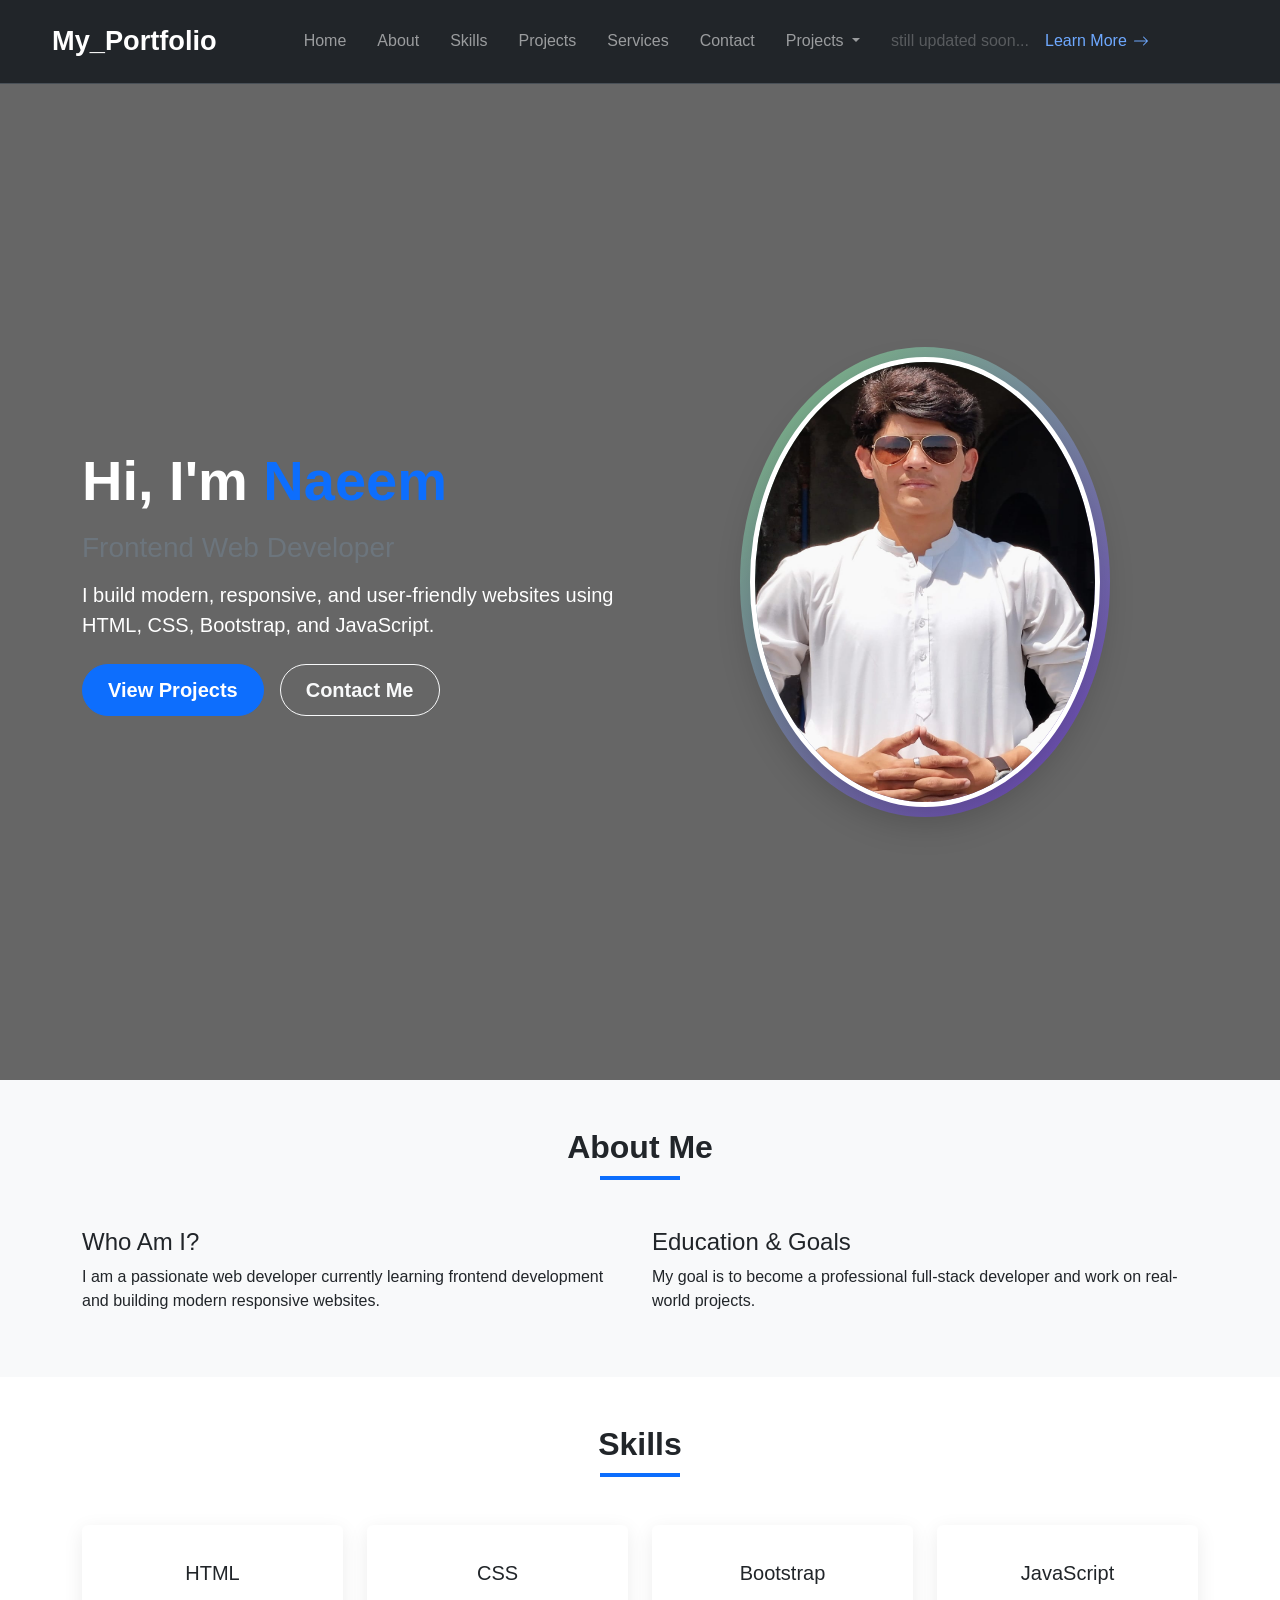
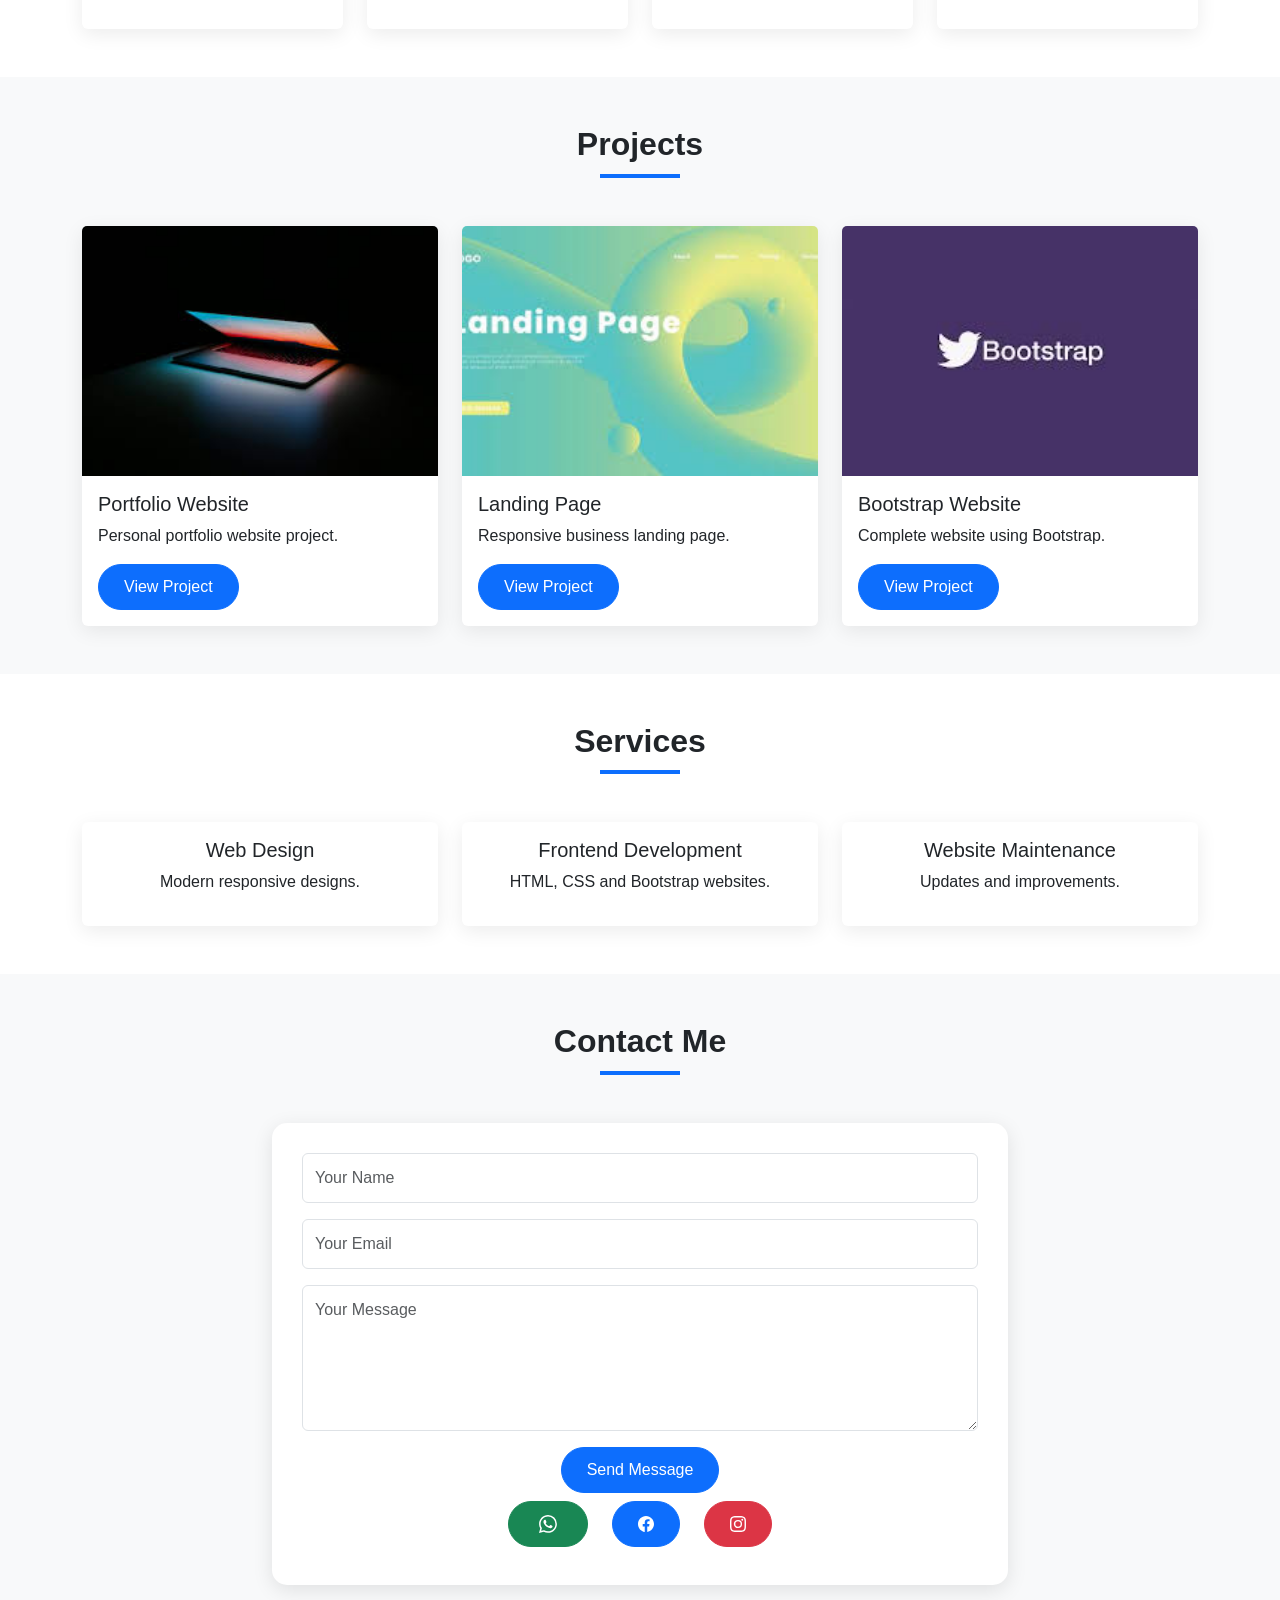
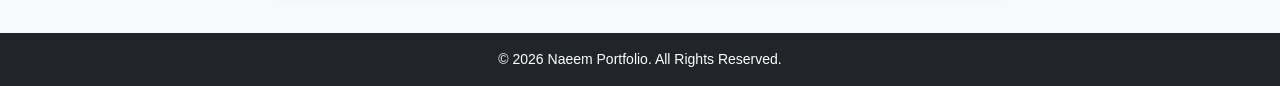
<file: index.html>
<!DOCTYPE html>
<html lang="en">

<head>
    <meta charset="UTF-8">
    <meta name="viewport" content="width=device-width, initial-scale=1.0">
    <title>Naeem Portfolio</title>

    <!-- Bootstrap CSS -->
    <link href="https://cdn.jsdelivr.net/npm/bootstrap@5.3.7/dist/css/bootstrap.min.css" rel="stylesheet">

    <!-- Google Font -->
    <link href="https://fonts.googleapis.com/css2?family=Poppins:wght@300;400;500;600;700&display=swap">

    <link rel="stylesheet" href="./css/style.css">

</head>

<body>
    <nav class="navbar p-3 bg-dark navbar-expand-lg border-bottom border-body sticky-top" data-bs-theme="dark">
        <div class="container-fluid">
            <a class="navbar-brand px-4" href="#">My_Portfolio</a>
            <button class="navbar-toggler" type="button" data-bs-toggle="collapse"
                data-bs-target="#navbarSupportedContent" aria-controls="navbarSupportedContent" aria-expanded="false"
                aria-label="Toggle navigation">
                <span class="navbar-toggler-icon"></span>
            </button>
            <div class="collapse navbar-collapse px-4" id="navbarSupportedContent">
                <ul class="navbar-nav me-auto mb-2 mb-lg-0">
                    <li class="nav-item"><a class="nav-link" href="#home">Home</a></li>
                    <li class="nav-item"><a class="nav-link" href="#about">About</a></li>
                    <li class="nav-item"><a class="nav-link" href="#skills">Skills</a></li>
                    <li class="nav-item"><a class="nav-link" href="#projects">Projects</a></li>
                    <li class="nav-item"><a class="nav-link" href="#services">Services</a></li>
                    <li class="nav-item"><a class="nav-link" href="#contact">Contact</a></li>
                    <li class="nav-item dropdown">
                        <a class="nav-link dropdown-toggle" href="#" role="button" data-bs-toggle="dropdown"
                            aria-expanded="false">
                            Projects
                        </a>
                        <ul class="dropdown-menu">
                            <li><a class="px-4 fs-6 icon-link icon-link-hover"
                                    style="--bs-link-hover-color-rgb: 25, 135, 84; text-decoration: none;"
                                    href="#home">Project 1</a></li>
                            <li><a class="px-4 fs-6 icon-link icon-link-hover"
                                    style="--bs-link-hover-color-rgb: 25, 135, 84; text-decoration: none;"
                                    href="#home">Project 2</a></li>
                            <li><a class="px-4 fs-6 icon-link icon-link-hover"
                                    style="--bs-link-hover-color-rgb: 25, 135, 84; text-decoration: none;"
                                    href="#home">Project 3</a></li>
                            <li><a class="px-4 fs-6 icon-link icon-link-hover"
                                    style="--bs-link-hover-color-rgb: 25, 135, 84; text-decoration: none;"
                                    href="#home">Project 4</a></li>
                        </ul>
                    </li>
                    <li class="nav-item">
                        <a class="nav-link disabled" aria-disabled="true">still updated soon...</a>
                    </li>
                    <li>
                        <a class="p-2 icon-link icon-link-hover"
                            style="--bs-link-hover-color-rgb: 25, 135, 84; text-decoration: none;" href="#">
                            Learn More
                            <svg xmlns="http://www.w3.org/2000/svg" class="bi" viewBox="0 0 16 16" aria-hidden="true">
                                <path
                                    d="M1 8a.5.5 0 0 1 .5-.5h11.793l-3.147-3.146a.5.5 0 0 1 .708-.708l4 4a.5.5 0 0 1 0 .708l-4 4a.5.5 0 0 1-.708-.708L13.293 8.5H1.5A.5.5 0 0 1 1 8z" />
                            </svg>
                        </a>
                    </li>
                </ul>
            </div>
        </div>
    </nav>

    <main>
        <!-- home -->
        <section id="home" class="py-5">
            <div class="container">
                <div class="row align-items-center min-vh-100">

                    <!-- Left Content -->
                    <div class="col-lg-6 text-center text-lg-start">

                        <h1 class="display-3 fw-bold mb-3">
                            Hi, I'm <span class="text-primary">Naeem</span>
                        </h1>

                        <h3 class="text-secondary mb-3">
                            Frontend Web Developer
                        </h3>

                        <p class="lead mb-4">
                            I build modern, responsive, and user-friendly websites using
                            HTML, CSS, Bootstrap, and JavaScript.
                        </p>

                        <div class="d-flex gap-3 justify-content-center justify-content-lg-start">
                            <a href="#projects" class="btn btn-primary fw-semibold btn-lg">
                                View Projects
                            </a>

                            <a href="#contact" class="btn btn-outline-light fw-semibold btn-lg">
                                Contact Me
                            </a>
                        </div>

                    </div>

                    <!-- Right Image -->
                    <div class="col-lg-6 text-center mt-5 mt-lg-0">
                        <div class="profile-img-wrapper">
                            <img src="./media/naeem.png" class="img-fluid profile-img" alt="Naeem Profile">
                        </div>
                    </div>

                </div>
            </div>
        </section>

        <!-- About -->
        <section id="about" class="py-5 bg-light">
            <div class="container">

                <h2 class="text-center mb-5">
                    About Me
                </h2>

                <div class="row">

                    <div class="col-lg-6">
                        <h4>Who Am I?</h4>

                        <p>
                            I am a passionate web developer currently
                            learning frontend development and building
                            modern responsive websites.
                        </p>
                    </div>

                    <div class="col-lg-6">
                        <h4>Education & Goals</h4>

                        <p>
                            My goal is to become a professional
                            full-stack developer and work on real-world
                            projects.
                        </p>
                    </div>

                </div>
            </div>
        </section>

        <!-- Skills -->
        <section id="skills" class="py-5">
            <div class="container">

                <h2 class="text-center mb-5">
                    Skills
                </h2>

                <div class="row g-4">

                    <div class="col-md-3">
                        <div class="card text-center">
                            <div class="card-body">
                                <h5>HTML</h5>
                            </div>
                        </div>
                    </div>

                    <div class="col-md-3">
                        <div class="card text-center">
                            <div class="card-body">
                                <h5>CSS</h5>
                            </div>
                        </div>
                    </div>

                    <div class="col-md-3">
                        <div class="card text-center">
                            <div class="card-body">
                                <h5>Bootstrap</h5>
                            </div>
                        </div>
                    </div>

                    <div class="col-md-3">
                        <div class="card text-center">
                            <div class="card-body">
                                <h5>JavaScript</h5>
                            </div>
                        </div>
                    </div>

                </div>

            </div>
        </section>

        <!-- Projects -->
        <section id="projects" class="py-5 bg-light">
            <div class="container">

                <h2 class="text-center mb-5">
                    Projects
                </h2>

                <div class="row g-4">

                    <div class="col-lg-4">
                        <div class="card">
                            <img src="./media/image1.png" class="card-img-top">
                            <div class="card-body">
                                <h5 class="card-title">
                                    Portfolio Website
                                </h5>

                                <p class="card-text">
                                    Personal portfolio website project.
                                </p>

                                <a href="#" class="btn btn-primary">
                                    View Project
                                </a>
                            </div>
                        </div>
                    </div>

                    <div class="col-lg-4">
                        <div class="card">
                            <img src="./media/image2.png" class="card-img-top">
                            <div class="card-body">
                                <h5 class="card-title">
                                    Landing Page
                                </h5>

                                <p class="card-text">
                                    Responsive business landing page.
                                </p>

                                <a href="#" class="btn btn-primary">
                                    View Project
                                </a>
                            </div>
                        </div>
                    </div>

                    <div class="col-lg-4">
                        <div class="card">
                            <img src="./media/image.png" class="card-img-top">
                            <div class="card-body">
                                <h5 class="card-title">
                                    Bootstrap Website
                                </h5>

                                <p class="card-text">
                                    Complete website using Bootstrap.
                                </p>

                                <a href="#" class="btn btn-primary">
                                    View Project
                                </a>
                            </div>
                        </div>
                    </div>

                </div>

            </div>
        </section>

        <!-- Services -->
        <section id="services" class="py-5">
            <div class="container">

                <h2 class="text-center mb-5">
                    Services
                </h2>

                <div class="row g-4">

                    <div class="col-md-4">
                        <div class="card text-center">
                            <div class="card-body">
                                <h5>Web Design</h5>
                                <p>Modern responsive designs.</p>
                            </div>
                        </div>
                    </div>

                    <div class="col-md-4">
                        <div class="card text-center">
                            <div class="card-body">
                                <h5>Frontend Development</h5>
                                <p>HTML, CSS and Bootstrap websites.</p>
                            </div>
                        </div>
                    </div>

                    <div class="col-md-4">
                        <div class="card text-center">
                            <div class="card-body">
                                <h5>Website Maintenance</h5>
                                <p>Updates and improvements.</p>
                            </div>
                        </div>
                    </div>

                </div>

            </div>
        </section>

        <!-- Contact -->
        <section id="contact" class="py-5 bg-light">
            <div class="container">

                <h2 class="text-center mb-5">
                    Contact Me
                </h2>

                <div class="row justify-content-center">
                    <div class="col-lg-8">
                        <form>
                            <div class="mb-3">
                                <input type="text" class="form-control" placeholder="Your Name">
                            </div>

                            <div class="mb-3">
                                <input type="email" class="form-control" placeholder="Your Email">
                            </div>

                            <div class="mb-3">
                                <textarea class="form-control" rows="5" placeholder="Your Message"></textarea>
                            </div>

                            <!-- Send Button -->
                            <div class="mb-2 d-flex justify-content-center">
                                <button type="submit" class="btn btn-primary">
                                    Send Message
                                </button>
                            </div>

                            <div class="mb-2 d-flex justify-content-center gap-4">
                                <!-- WhatsApp Button -->
                                <a href="https://wa.me/923419908694" class="btn btn-success" target="_blank">
                                    <i class="bi bi-whatsapp"></i>
                                    <svg xmlns="http://www.w3.org/2000/svg" width="28" height="18" fill="currentColor"
                                        class="bi bi-whatsapp" viewBox="0 0 16 16">
                                        <path
                                            d="M13.601 2.326A7.85 7.85 0 0 0 7.994 0C3.627 0 .068 3.558.064 7.926c0 1.399.366 2.76 1.057 3.965L0 16l4.204-1.102a7.9 7.9 0 0 0 3.79.965h.004c4.368 0 7.926-3.558 7.93-7.93A7.9 7.9 0 0 0 13.6 2.326zM7.994 14.521a6.6 6.6 0 0 1-3.356-.92l-.24-.144-2.494.654.666-2.433-.156-.251a6.56 6.56 0 0 1-1.007-3.505c0-3.626 2.957-6.584 6.591-6.584a6.56 6.56 0 0 1 4.66 1.931 6.56 6.56 0 0 1 1.928 4.66c-.004 3.639-2.961 6.592-6.592 6.592m3.615-4.934c-.197-.099-1.17-.578-1.353-.646-.182-.065-.315-.099-.445.099-.133.197-.513.646-.627.775-.114.133-.232.148-.43.05-.197-.1-.836-.308-1.592-.985-.59-.525-.985-1.175-1.103-1.372-.114-.198-.011-.304.088-.403.087-.088.197-.232.296-.346.1-.114.133-.198.198-.33.065-.134.034-.248-.015-.347-.05-.099-.445-1.076-.612-1.47-.16-.389-.323-.335-.445-.34-.114-.007-.247-.007-.38-.007a.73.73 0 0 0-.529.247c-.182.198-.691.677-.691 1.654s.71 1.916.81 2.049c.098.133 1.394 2.132 3.383 2.992.47.205.84.326 1.129.418.475.152.904.129 1.246.08.38-.058 1.171-.48 1.338-.943.164-.464.164-.86.114-.943-.049-.084-.182-.133-.38-.232" />
                                    </svg>
                                </a>

                                <!-- Facebook Button -->
                                <a href="https://www.facebook.com/" class="btn btn-primary" target="_blank">
                                    <i class="bi bi-facebook"></i>
                                    <svg xmlns="http://www.w3.org/2000/svg" width="16" height="16" fill="currentColor"
                                        class="bi bi-facebook" viewBox="0 0 16 16">
                                        <path
                                            d="M16 8.049c0-4.446-3.582-8.05-8-8.05C3.58 0-.002 3.603-.002 8.05c0 4.017 2.926 7.347 6.75 7.951v-5.625h-2.03V8.05H6.75V6.275c0-2.017 1.195-3.131 3.022-3.131.876 0 1.791.157 1.791.157v1.98h-1.009c-.993 0-1.303.621-1.303 1.258v1.51h2.218l-.354 2.326H9.25V16c3.824-.604 6.75-3.934 6.75-7.951" />
                                    </svg>
                                </a>

                                <!-- Instagram Button -->
                                <a href="https://www.instagram.com/" class="btn btn-danger" target="_blank">
                                    <i class="bi bi-instagram"></i>
                                    <svg xmlns="http://www.w3.org/2000/svg" width="16" height="16" fill="currentColor"
                                        class="bi bi-instagram" viewBox="0 0 16 16">
                                        <path
                                            d="M8 0C5.829 0 5.556.01 4.703.048 3.85.088 3.269.222 2.76.42a3.9 3.9 0 0 0-1.417.923A3.9 3.9 0 0 0 .42 2.76C.222 3.268.087 3.85.048 4.7.01 5.555 0 5.827 0 8.001c0 2.172.01 2.444.048 3.297.04.852.174 1.433.372 1.942.205.526.478.972.923 1.417.444.445.89.719 1.416.923.51.198 1.09.333 1.942.372C5.555 15.99 5.827 16 8 16s2.444-.01 3.298-.048c.851-.04 1.434-.174 1.943-.372a3.9 3.9 0 0 0 1.416-.923c.445-.445.718-.891.923-1.417.197-.509.332-1.09.372-1.942C15.99 10.445 16 10.173 16 8s-.01-2.445-.048-3.299c-.04-.851-.175-1.433-.372-1.941a3.9 3.9 0 0 0-.923-1.417A3.9 3.9 0 0 0 13.24.42c-.51-.198-1.092-.333-1.943-.372C10.443.01 10.172 0 7.998 0zm-.717 1.442h.718c2.136 0 2.389.007 3.232.046.78.035 1.204.166 1.486.275.373.145.64.319.92.599s.453.546.598.92c.11.281.24.705.275 1.485.039.843.047 1.096.047 3.231s-.008 2.389-.047 3.232c-.035.78-.166 1.203-.275 1.485a2.5 2.5 0 0 1-.599.919c-.28.28-.546.453-.92.598-.28.11-.704.24-1.485.276-.843.038-1.096.047-3.232.047s-2.39-.009-3.233-.047c-.78-.036-1.203-.166-1.485-.276a2.5 2.5 0 0 1-.92-.598 2.5 2.5 0 0 1-.6-.92c-.109-.281-.24-.705-.275-1.485-.038-.843-.046-1.096-.046-3.233s.008-2.388.046-3.231c.036-.78.166-1.204.276-1.486.145-.373.319-.64.599-.92s.546-.453.92-.598c.282-.11.705-.24 1.485-.276.738-.034 1.024-.044 2.515-.045zm4.988 1.328a.96.96 0 1 0 0 1.92.96.96 0 0 0 0-1.92m-4.27 1.122a4.109 4.109 0 1 0 0 8.217 4.109 4.109 0 0 0 0-8.217m0 1.441a2.667 2.667 0 1 1 0 5.334 2.667 2.667 0 0 1 0-5.334" />
                                    </svg>
                                </a>
                            </div>
                        </form>
                    </div>
                </div>
            </div>
        </section>

        <!-- Footer -->
        <footer class="bg-dark text-white text-center py-3">
            <div class="container">
                <p class="mb-0">
                    &copy; <span id="year"></span> Naeem Portfolio.
                    All Rights Reserved.
                </p>
            </div>
        </footer>
    </main>

    <script src="https://cdn.jsdelivr.net/npm/@popperjs/core@2.11.8/dist/umd/popper.min.js"
        integrity="sha384-I7E8VVD/ismYTF4hNIPjVp/Zjvgyol6VFvRkX/vR+Vc4jQkC+hVqc2pM8ODewa9r"
        crossorigin="anonymous"></script>
    <script src="https://cdn.jsdelivr.net/npm/bootstrap@5.3.8/dist/js/bootstrap.min.js"
        integrity="sha384-G/EV+4j2dNv+tEPo3++6LCgdCROaejBqfUeNjuKAiuXbjrxilcCdDz6ZAVfHWe1Y"
        crossorigin="anonymous"></script>

    <script src="./js/script.js"></script>
</body>

</html>
</file>
<file: css/style.css>
*{
    margin: 0;
    padding: 0;
    box-sizing: border-box;
}

html{
    scroll-behavior: smooth;
}

body{
    font-family: 'Poppins', sans-serif;
}

/* Navbar */
.navbar{
    padding: 15px 0;
}

.navbar-brand{
    font-size: 1.7rem;
    font-weight: 700;
}

.nav-link{
    margin-left: 15px;
    transition: 0.3s;
}

.nav-link:hover{
    color: #0d6efd !important;
}

/* Hero Section */
#home{
    background: linear-gradient(
        rgba(0,0,0,0.6),
        rgba(0,0,0,0.6)
    ),
    url("https://images.unsplash.com/photo-1498050108023-c5249f4df085?auto=format&fit=crop&w=1600&q=80");

    background-size: cover;
    background-position: center;
    color: white;
}
.profile-img-wrapper {
    display: inline-block;
    padding: 10px;
    border-radius: 50%;
    background: linear-gradient(135deg, #7cbe82, #6f42c1);
}

.profile-img {
    width: 400px;
    height: 450px;
    max-width: 100%;
    border-radius: 50%;
    border: 6px solid #fff;
    box-shadow: 0 15px 35px rgba(0, 0, 0, 0.2);
    transition: all 0.4s ease;
}

.profile-img:hover {
    transform: scale(1.05);
}

#home h1{
    font-size: 3.5rem;
    font-weight: 700;
}

#home h3{
    margin: 15px 0;
}

#home p{
    margin-bottom: 25px;
}

#home img{
    max-width: 350px;
    border: 5px solid white;
}

/* Sections */
section{
    padding: 100px 0;
}

section h2{
    font-weight: 700;
    margin-bottom: 50px;
    position: relative;
}

section h2::after{
    content: "";
    width: 80px;
    height: 4px;
    background: #0d6efd;
    display: block;
    margin: 10px auto;
}

/* Cards */
.card{
    border: none;
    box-shadow: 0 5px 20px rgba(0,0,0,0.08);
    transition: 0.3s;
    height: 100%;
}

.card:hover{
    transform: translateY(-10px);
}

/* Skills */
#skills .card{
    padding: 20px;
}

/* Projects */
#projects img{
    height: 250px;
    object-fit: cover;
}

/* Contact Form */
form{
    background: white;
    padding: 30px;
    border-radius: 15px;
    box-shadow: 0 5px 20px rgba(0,0,0,0.1);
}

.form-control{
    padding: 12px;
}

/* Buttons */
.btn{
    padding: 10px 25px;
    border-radius: 30px;
}

/* Footer */
footer{
    font-size: 14px;
}

/* Responsive */
@media(max-width: 991px){

    #home{
        text-align: center;
    }

    #home img{
        margin-top: 30px;
    }

    #home h1{
        font-size: 2.7rem;
    }
}

@media(max-width: 576px){

    #home h1{
        font-size: 2.2rem;
    }

    section{
        padding: 70px 0;
    }
}
</file>
